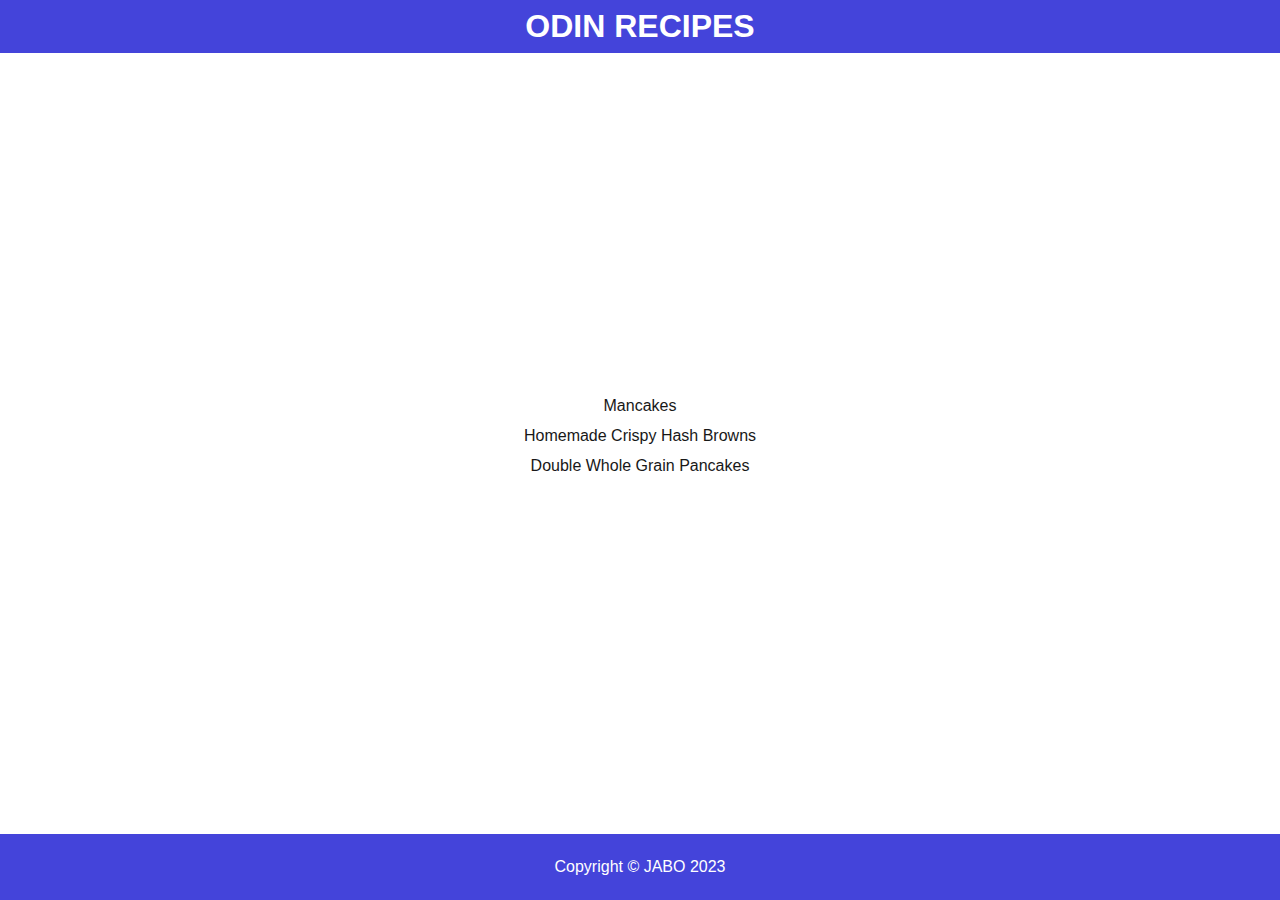
<file: index.html>
<!DOCTYPE html>
<html lang="en">
  <head>
    <meta charset="UTF-8" />
    <meta name="viewport" content="width=device-width, initial-scale=1.0" />
    <title>Odin Recipes</title>
    <link rel="stylesheet" href="style.css" class="rel" />
  </head>
  <body>
    <main class="home-container">
        <h1 id="header">Odin Recipes</h1>
        <ul class="recipes-list">
            <li><a href="recipes/mancakes.html">Mancakes</a></li>
            <li><a href="recipes/hash-browns.html">Homemade Crispy Hash Browns</a>
            </li>
            <li><a href="recipes/pancakes.html">Double Whole Grain Pancakes</a></li>
        </ul>
        <section class="footer">
        <p>Copyright &copy; JABO 2023</p>
        </section>
    </main>
  </body>
</html>
</file>
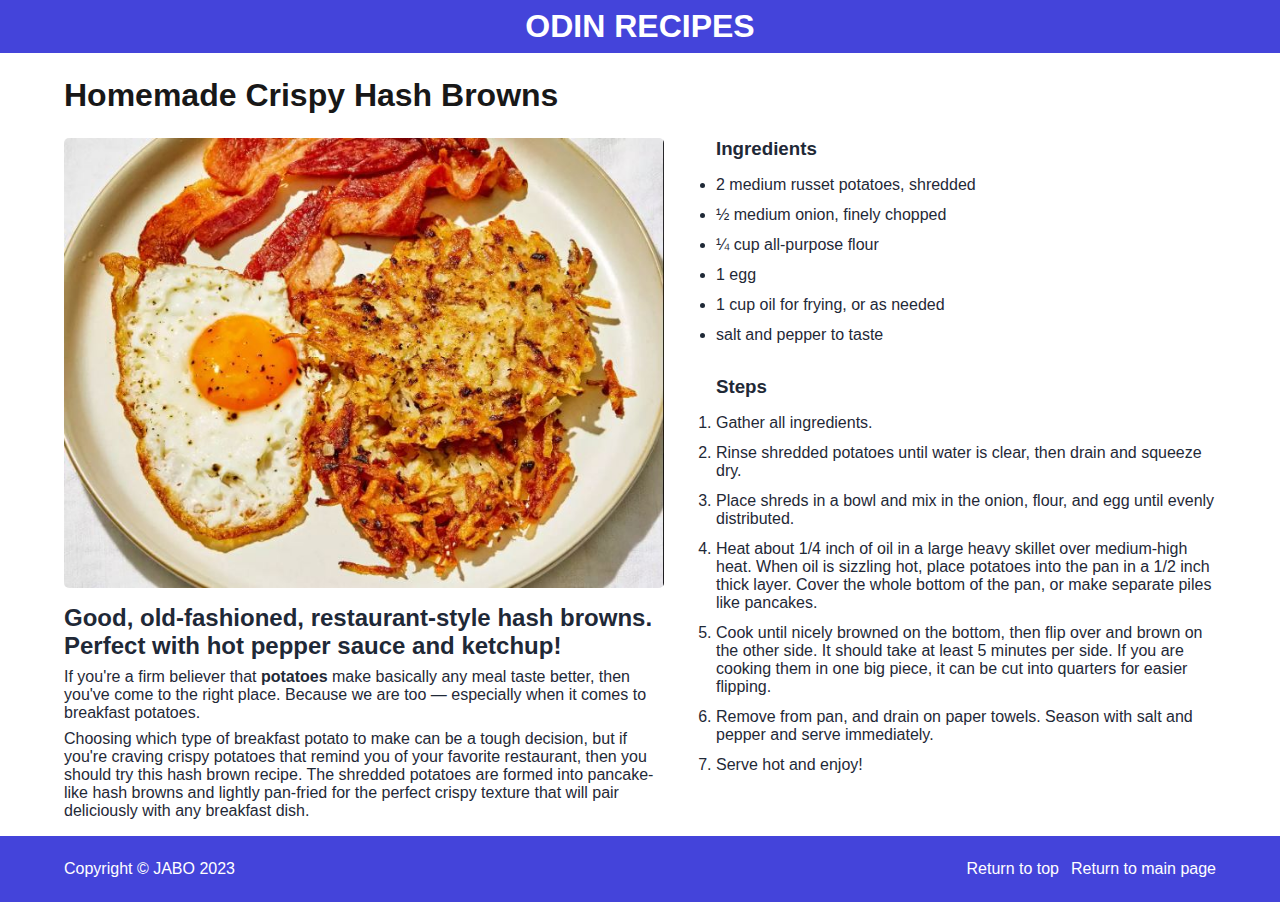
<file: recipes/hash-browns.html>
<!DOCTYPE html>
<html lang="en">
<head>
    <meta charset="UTF-8">
    <meta name="viewport" content="width=device-width, initial-scale=1.0">
    <title>Homemade Crispy Hash Browns</title>
    <link rel="stylesheet" href="../style.css">
</head>
<body>
    <h1 id="header">Odin Recipes</h1>
    <h1 class="recipe-title">Homemade Crispy Hash Browns</h1>
    <div class="rec-container">
    <div class="left">
        <img src="../images/hash-browns.JPG" alt="hash-browns"/>
        <div class="subtitle">
            <h2>Good, old-fashioned, restaurant-style hash browns. Perfect with hot pepper sauce and ketchup!</h2>
            <p>If you're a firm believer that <b>potatoes</b> make basically any meal taste better, then you've come to the right place. Because we are too — especially when it comes to breakfast potatoes.</p>
            <p>Choosing which type of breakfast potato to make can be a tough decision, but if you're craving crispy potatoes that remind you of your favorite restaurant, then you should try this hash brown recipe. The shredded potatoes are formed into pancake-like hash browns and lightly pan-fried for the perfect crispy texture that will pair deliciously with any breakfast dish.</p>
        </div>
    </div>
    <div class="right">

        <div>
        <h3>Ingredients</h3>
        <ul>
            <li>2 medium russet potatoes, shredded</li>
            <li>½ medium onion, finely chopped</li>
            <li>¼ cup all-purpose flour</li>
            <li>1 egg</li>
            <li>1 cup oil for frying, or as needed</li>
            <li>salt and pepper to taste</li>
        </ul>
        </div>
        <div>
        <h3>Steps</h3>
        <ol>
            <li>Gather all ingredients.</li>
            <li>Rinse shredded potatoes until water is clear, then drain and squeeze dry.</li>
            <li>Place shreds in a bowl and mix in the onion, flour, and egg until evenly distributed.</li>
            <li>Heat about 1/4 inch of oil in a large heavy skillet over medium-high heat. When oil is sizzling hot, place potatoes into the pan in a 1/2 inch thick layer. Cover the whole bottom of the pan, or make separate piles like pancakes.</li>
            <li>Cook until nicely browned on the bottom, then flip over and brown on the other side. It should take at least 5 minutes per side. If you are cooking them in one big piece, it can be cut into quarters for easier flipping.</li>
            <li>Remove from pan, and drain on paper towels. Season with salt and pepper and serve immediately.</li>
            <li>Serve hot and enjoy!</li>
        </ol>
        </div>

    </div>
    </div>
    <div class="footer">
        <div class="footer-content">
            <p>Copyright &copy; JABO 2023</p>
            <ul>
            <li><a href="#header">Return to top</a></li>
            <li><a href="../index.html">Return to main page</a></li>
            </ul>
        </div>   
    </div>  
</body>
</html>
</file>
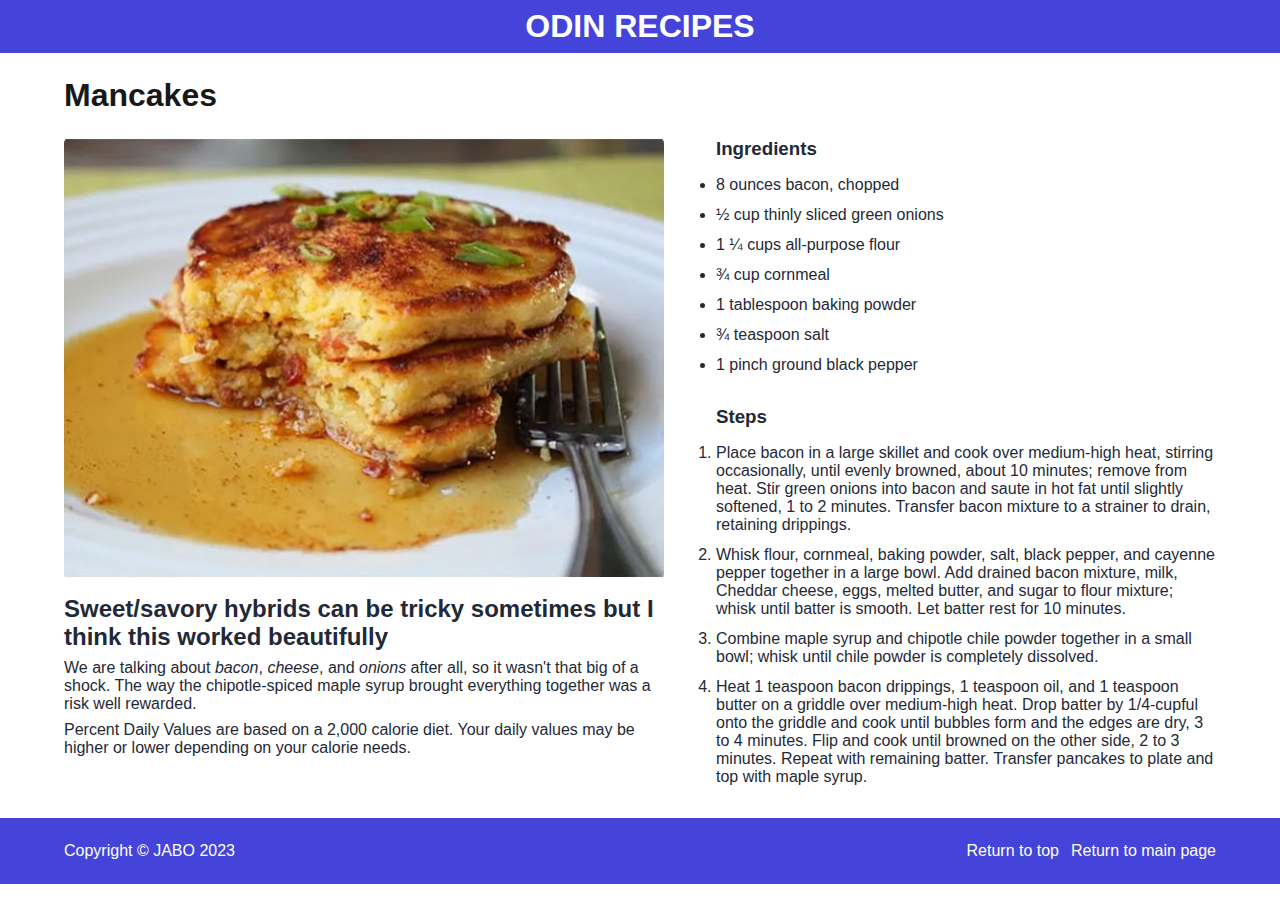
<file: recipes/mancakes.html>
<!DOCTYPE html>
<html lang="en">
<head>
    <meta charset="UTF-8">
    <meta name="viewport" content="width=device-width, initial-scale=1.0">
    <title>Mancakes</title>
    <link rel="stylesheet" href="../style.css">
</head>
<body>
    <h1 id="header">Odin Recipes</h1>
    
    <h1 class="recipe-title">Mancakes</h1>
    <div class="rec-container">
        <div class="left">
        <img src="../images/mancakes.JPG" alt="mancakes"/>
        <div class="subtitle">
            <h2>Sweet/savory hybrids can be tricky sometimes but I think this worked beautifully</h2>
            <p>We are talking about <em>bacon</em>, <em>cheese</em>, and <em>onions</em> after all, so it wasn't that big of a shock. The way the chipotle-spiced maple syrup brought everything together was a risk well rewarded.</p>
            <p>Percent Daily Values are based on a 2,000 calorie diet. Your daily values may be higher or lower depending on your calorie needs.</p>
        </div>
        </div>
        <div class="right">
        <div>
        <h3>Ingredients</h3>
        <ul>
            <li>8 ounces bacon, chopped</li>
            <li>½ cup thinly sliced green onions</li>
            <li>1 ¼ cups all-purpose flour</li>
            <li>¾ cup cornmeal</li>
            <li>1 tablespoon baking powder</li>
            <li>¾ teaspoon salt</li>
            <li>1 pinch ground black pepper</li>
        </ul>
        </div>
        <div>
        <h3>Steps</h3>
        <ol>
            <li>Place bacon in a large skillet and cook over medium-high heat, stirring occasionally, until evenly browned, about 10 minutes; remove from heat. Stir green onions into bacon and saute in hot fat until slightly softened, 1 to 2 minutes. Transfer bacon mixture to a strainer to drain, retaining drippings.</li>
            <li>Whisk flour, cornmeal, baking powder, salt, black pepper, and cayenne pepper together in a large bowl. Add drained bacon mixture, milk, Cheddar cheese, eggs, melted butter, and sugar to flour mixture; whisk until batter is smooth. Let batter rest for 10 minutes.</li>
            <li>Combine maple syrup and chipotle chile powder together in a small bowl; whisk until chile powder is completely dissolved.</li>
            <li>Heat 1 teaspoon bacon drippings, 1 teaspoon oil, and 1 teaspoon butter on a griddle over medium-high heat. Drop batter by 1/4-cupful onto the griddle and cook until bubbles form and the edges are dry, 3 to 4 minutes. Flip and cook until browned on the other side, 2 to 3 minutes. Repeat with remaining batter. Transfer pancakes to plate and top with maple syrup.</li>
        </ol>
        </div>
        </div>
    </div>
     <div class="footer">
        <div class="footer-content">
            <p>Copyright &copy; JABO 2023</p>
            <ul>
            <li><a href="#header">Return to top</a></li>
            <li><a href="../index.html">Return to main page</a></li>
            </ul>
        </div>   
    </div> 
</body>
</html>
</file>
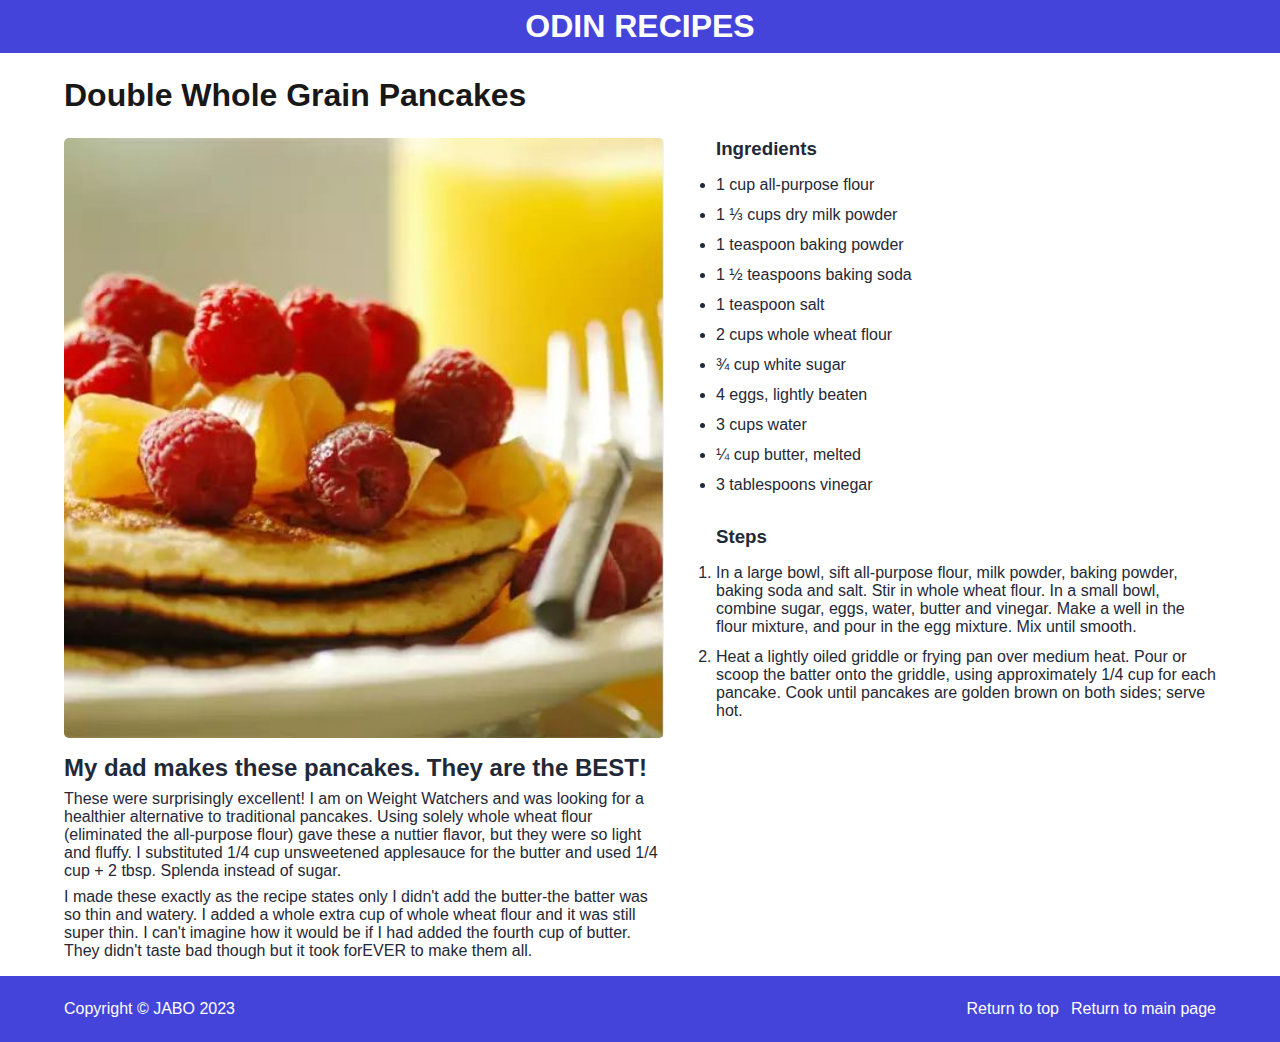
<file: recipes/pancakes.html>
<!DOCTYPE html>
<html lang="en">
<head>
    <meta charset="UTF-8">
    <meta name="viewport" content="width=device-width, initial-scale=1.0">
    <title>Double Whole Grain Pancakes</title>
    <link rel="stylesheet" href="../style.css" >
</head>
<body>
    <h1 id="header">Odin Recipes</h1>
    <h1 class="recipe-title">Double Whole Grain Pancakes</h1>
    <div class="rec-container">
        <div class="left">
        <img src="../images/pancakes.JPG" alt="whole grain pancakes"/>
        <div class="subtitle">
        <h2>My dad makes these pancakes. They are the BEST!</h2>
        <p>These were surprisingly excellent! I am on Weight Watchers and was looking for a healthier alternative to traditional pancakes. Using solely whole wheat flour (eliminated the all-purpose flour) gave these a nuttier flavor, but they were so light and fluffy. I substituted 1/4 cup unsweetened applesauce for the butter and used 1/4 cup + 2 tbsp. Splenda instead of sugar.</p>
        <p>I made these exactly as the recipe states only I didn't add the butter-the batter was so thin and watery. I added a whole extra cup of whole wheat flour and it was still super thin. I can't imagine how it would be if I had added the fourth cup of butter. They didn't taste bad though but it took forEVER to make them all.</p>
        </div>
        </div>

        <div class="right">
        <div>
        <h3>Ingredients</h3>
        <ul>
            <li>1 cup all-purpose flour</li>
            <li>1 ⅓ cups dry milk powder</li>
            <li>1 teaspoon baking powder</li>
            <li>1 ½ teaspoons baking soda</li>
            <li>1 teaspoon salt</li>
            <li>2 cups whole wheat flour</li>
            <li>¾ cup white sugar</li>
            <li>4 eggs, lightly beaten</li>
            <li>3 cups water</li>
            <li>¼ cup butter, melted</li>
            <li>3 tablespoons vinegar</li>
        </ul>
    </div>
    <div>
        <h3>Steps</h3>
        <ol>
            <li>In a large bowl, sift all-purpose flour, milk powder, baking powder, baking soda and salt. Stir in whole wheat flour. In a small bowl, combine sugar, eggs, water, butter and vinegar. Make a well in the flour mixture, and pour in the egg mixture. Mix until smooth.</li>
            <li>Heat a lightly oiled griddle or frying pan over medium heat. Pour or scoop the batter onto the griddle, using approximately 1/4 cup for each pancake. Cook until pancakes are golden brown on both sides; serve hot.</li>
        </ol>
    </div>
    </div>
     </div>
     <div class="footer">
        <div class="footer-content">
            <p>Copyright &copy; JABO 2023</p>
            <ul>
            <li><a href="#header">Return to top</a></li>
            <li><a href="../index.html">Return to main page</a></li>
            </ul>
        </div>   
    </div> 
</body>
</html>
</file>
<file: style.css>
*{
    box-sizing: border-box;
    margin: 0;
    padding: 0;
    font-family: 'roboto', sans-serif;
}

body{
    background-color: white;
    color: #181818;
}
.home-container{
    height: 100vh;
    display: flex;
    flex-direction: column;
    justify-content: space-between;
}

.home-container .footer{
    display: flex;
    align-items: center;
    justify-content: center;
    bottom: 0;
}

#header{
    background-color: rgb(68, 68, 218);
    color: white;
    text-align: center;
    padding: 8px;
    text-transform: uppercase;
}
.recipes-list {
    display: flex;
    text-align: center;
    flex-direction: column;
    justify-content: center;
    gap: 12px;
    list-style-type: none;
    margin: 10px auto;
    width: 80%;
}
.recipe-title{
    color: #181818;
    padding: 24px 0px;
    margin-left: 5%;
}

.rec-container{
    width: 90%;
    display: flex;
    margin: 0 auto;
    gap: 16px;
    justify-content: space-between;
}
.left img{
    max-width: 600px;
    border-radius: 5px;
}
.right{
    flex-shrink: 0;
    max-width: 500px;
    display: flex;
    flex-direction: column;
    color: #1f2937;
    gap: 16px;
}

.left{
    display: flex;
    flex-direction: column;
    gap: 16px;
    color: #1f2937;
}
.left .subtitle{
    max-width: 600px;
    display: flex;
    flex-direction: column;
    gap: 8px;
    font-size: 16px;
}

.right ul, .right ol{
    display: flex;
    flex-direction: column;
    gap: 12px;
    font-size: 16px;
    margin: 16px 0px;
}

.footer{
    background-color: rgb(68, 68, 218);
    color: white;
    padding: 24px 0px;
    margin-top: 16px;
    
}
.footer-content{
    width: 90%;
    display: flex;
    justify-content: space-between;
    align-items: center;
    margin: 0 auto;
}
.footer-content ul{
    display: flex;
    gap: 12px;
    list-style-type: none;
}
a{
    color: inherit;
    text-decoration: none;
}
</file>
